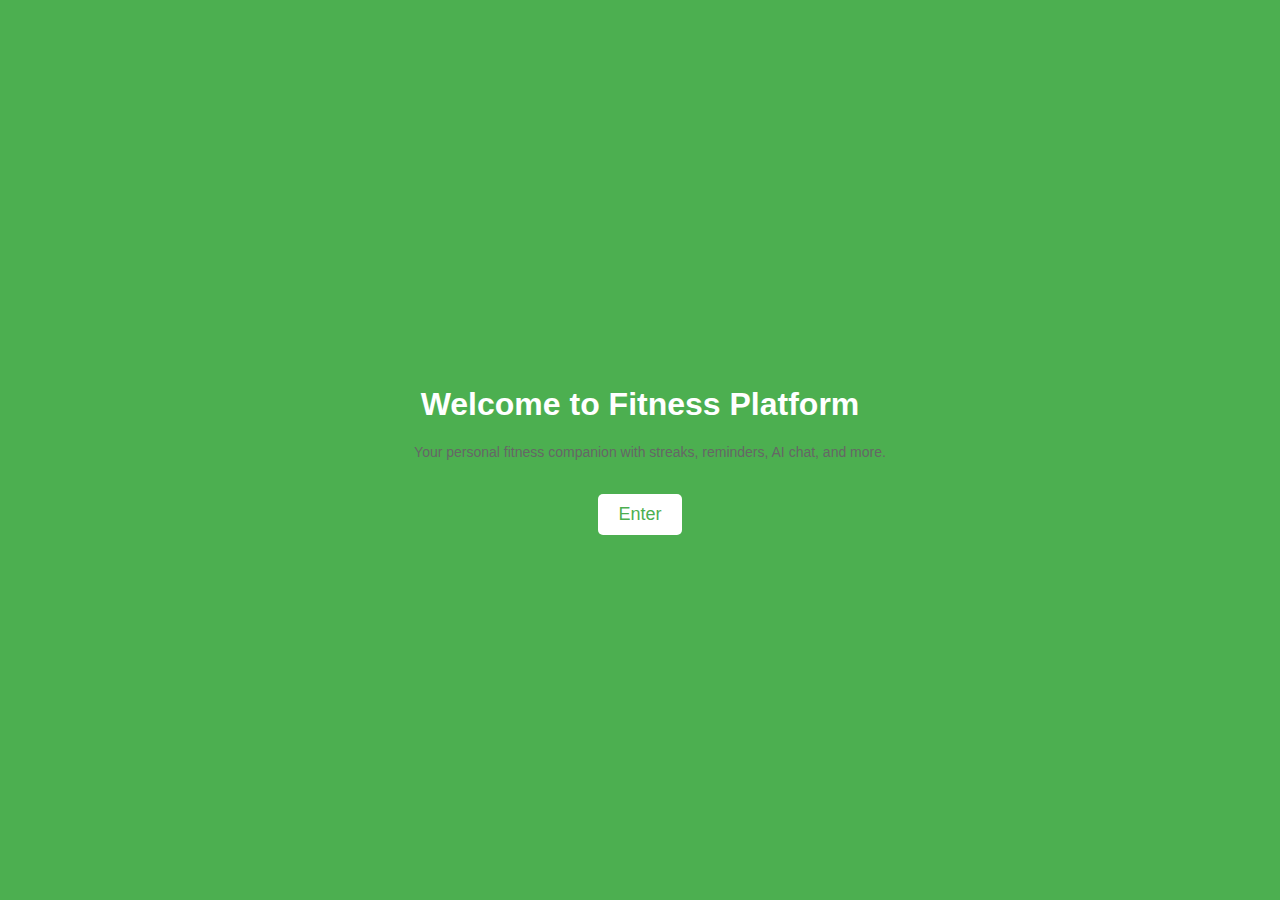
<file: index.html>
<!DOCTYPE html>
<html lang="en">
<head>
  <meta charset="UTF-8">
  <meta name="viewport" content="width=device-width, initial-scale=1.0">
  <title>Fitness Platform - Welcome</title>
  <link rel="stylesheet" href="style.css">
</head>
<body class="intro-page">
  <div class="intro-container">
    <h1>Welcome to Fitness Platform</h1>
    <p>Your personal fitness companion with streaks, reminders, AI chat, and more.</p>
    <a href="home.html" class="enter-button">Enter</a>
  </div>
</body>
</html>
</file>
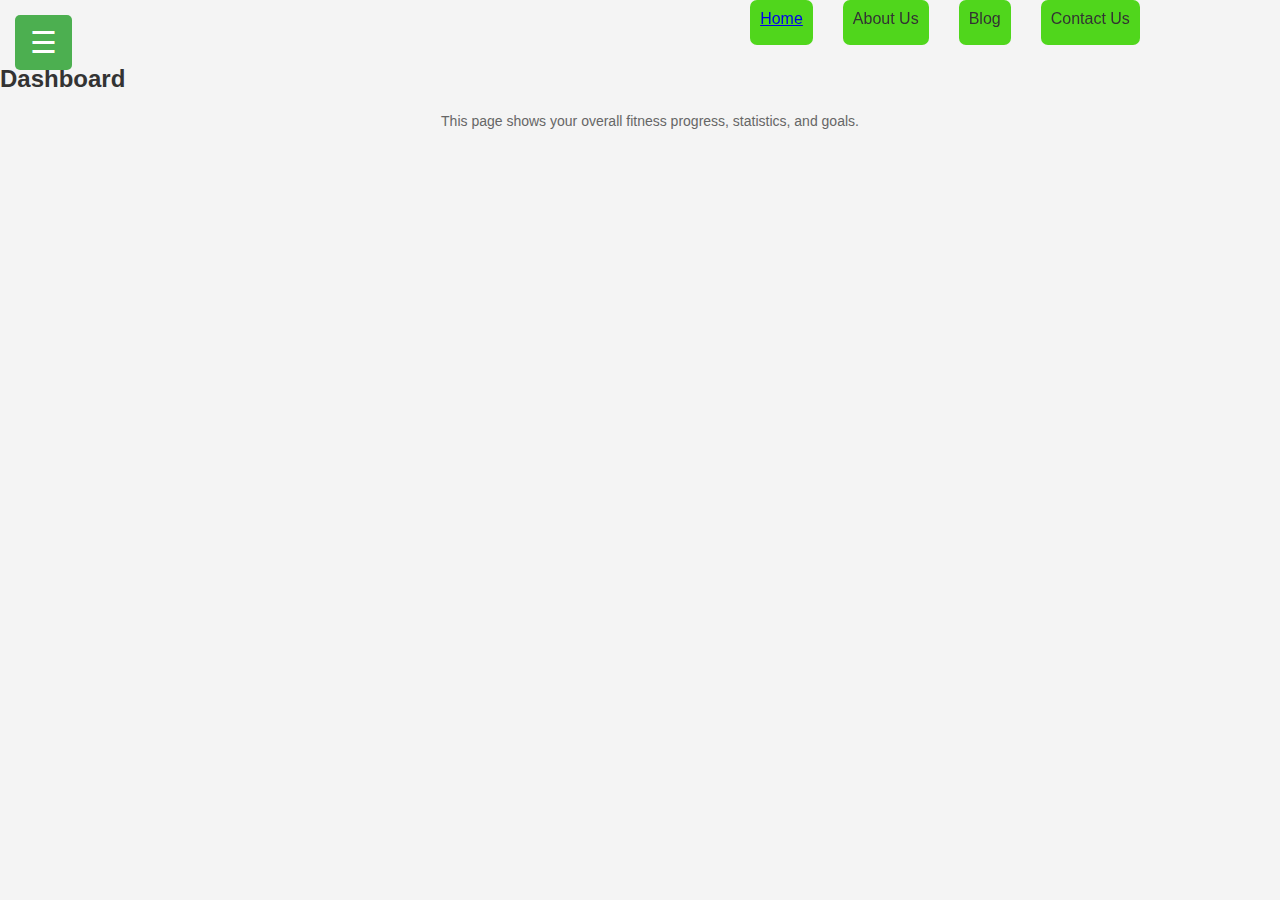
<file: dashboard.html>
<!DOCTYPE html>
<html lang="en">
<head>
  <meta charset="UTF-8">
  <meta name="viewport" content="width=device-width, initial-scale=1.0">
  <title>Fitness Platform - Dashboard</title>
  <link rel="stylesheet" href="style.css">
</head>
<body>
  <header>
    <div class="head"><a href="home.html">Home</a></div>
    <div class="head">About Us</div>
    <div class="head">Blog</div>
    <div class="head">Contact Us</div>
  </header>
  
  <div id="sidebar" class="sidebar">
    <h2>Menu</h2>
    <ul>
      <li><a href="profile.html">Profile</a></li>
      <li><a href="dashboard.html">Dashboard</a></li>
      <li><a href="streaks.html">Streaks</a></li>
      <li><a href="reminders.html">Reminders</a></li>
      <li><a href="chatbot.html">Chat with AI</a></li>
    </ul>
  </div>
  <div id="fakehead">
    <div id="menu-icon" onclick="toggleSidebar()">&#9776;</div>
  </div>
  <div class="content">
    <h2>Dashboard</h2>
    <p>This page shows your overall fitness progress, statistics, and goals.</p>
  </div>

  <script src="script.js"></script>
</body>
</html>
</file>
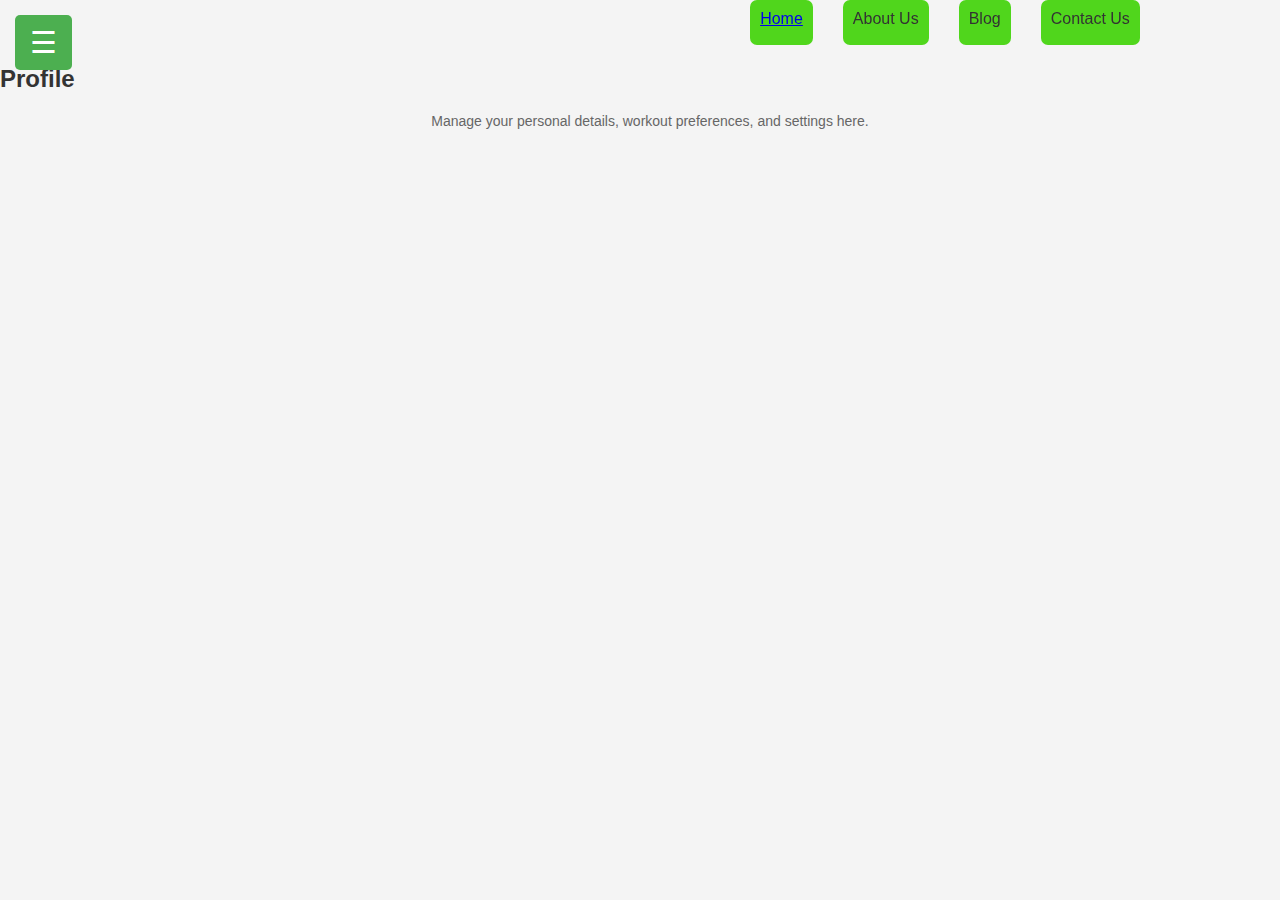
<file: profile.html>
<!DOCTYPE html>
<html lang="en">
<head>
  <meta charset="UTF-8">
  <meta name="viewport" content="width=device-width, initial-scale=1.0">
  <title>Fitness Platform - Profile</title>
  <link rel="stylesheet" href="style.css">
</head>
<body>
  <header>
    <div class="head"><a href="home.html">Home</a></div>
    <div class="head">About Us</div>
    <div class="head">Blog</div>
    <div class="head">Contact Us</div>
  </header>

  <div id="sidebar" class="sidebar">
    <h2>Menu</h2>
    <ul>
      <li><a href="profile.html">Profile</a></li>
      <li><a href="dashboard.html">Dashboard</a></li>
      <li><a href="streaks.html">Streaks</a></li>
      <li><a href="reminders.html">Reminders</a></li>
      <li><a href="chatbot.html">Chat with AI</a></li>
    </ul>
  </div>
  <div id="fakehead">
    <div id="menu-icon" onclick="toggleSidebar()">&#9776;</div>
  </div>
  <div class="content">
    <h2>Profile</h2>
    <p>Manage your personal details, workout preferences, and settings here.</p>
  </div>

  <script src="script.js"></script>
</body>
</html>
</file>
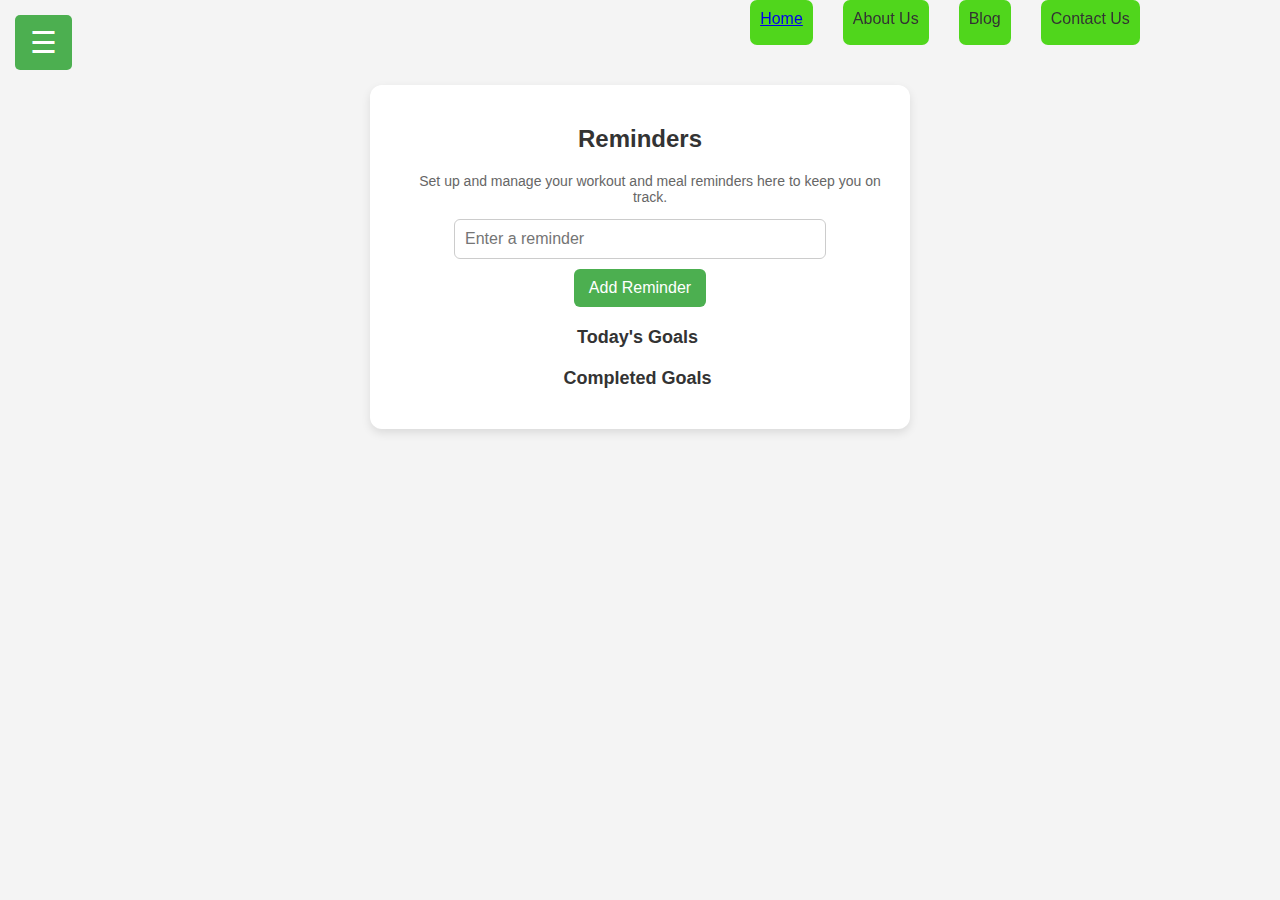
<file: reminders.html>
<!DOCTYPE html>
<html lang="en">
  <head>
    <meta charset="UTF-8" />
    <meta name="viewport" content="width=device-width, initial-scale=1.0" />
    <title>Fitness Platform - Reminders</title>
    <link rel="stylesheet" href="style.css" />
  </head>
  <body class="reminders-page">
    <header>
      <div class="head"><a href="home.html">Home</a></div>
      <div class="head">About Us</div>
      <div class="head">Blog</div>
      <div class="head">Contact Us</div>
    </header>
    <div id="fakehead">
      <div id="menu-icon" onclick="toggleSidebar()">&#9776;</div>
    </div>
    <div id="sidebar" class="sidebar">
      <h2>Menu</h2>
      <ul>
        <li><a href="profile.html">Profile</a></li>
        <li><a href="dashboard.html">Dashboard</a></li>
        <li><a href="streaks.html">Streaks</a></li>
        <li><a href="reminders.html">Reminders</a></li>
        <li><a href="chatbot.html">Chat with AI</a></li>
      </ul>
    </div>

    <div class="content">
      <h2>Reminders</h2>
      <p>
        Set up and manage your workout and meal reminders here to keep you on
        track.
      </p>
      <!-- Form to Add Reminders -->
      <input type="text" id="reminderInput" placeholder="Enter a reminder" />
      <button onclick="addReminder()">Add Reminder</button>

      <!-- Today's Goals -->
      <h3>Today's Goals</h3>
      <ul id="todayGoals"></ul>

      <!-- Completed Goals -->
      <h3>Completed Goals</h3>
      <ul id="completedGoals"></ul>
    </div>

    <script src="script.js"></script>
  </body>
</html>
</file>
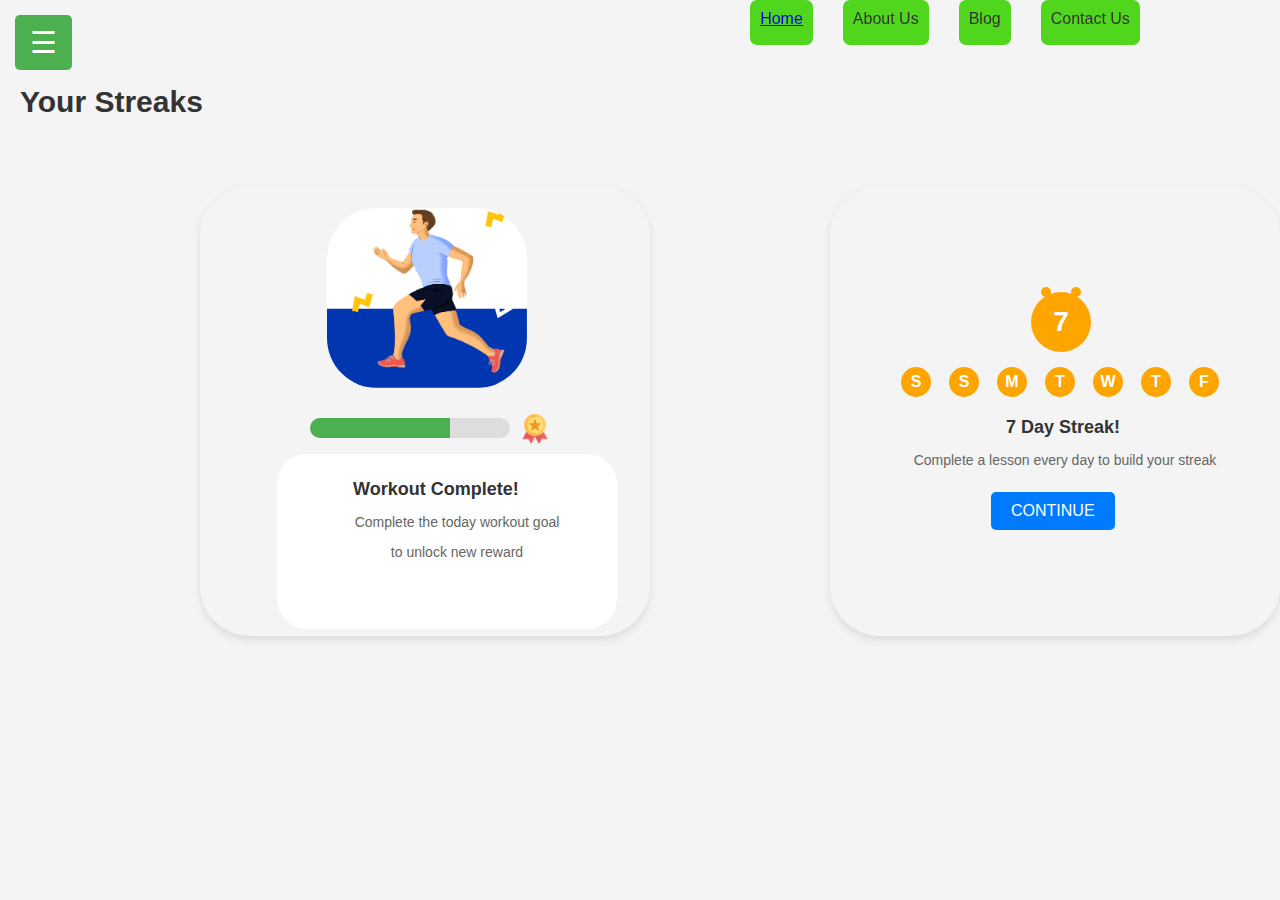
<file: streaks.html>
<!-- <!DOCTYPE html>
<html lang="en">
<head>
  <meta charset="UTF-8">
  <meta name="viewport" content="width=device-width, initial-scale=1.0">
  <title>Fitness Platform - Streaks</title>
  <link rel="stylesheet" href="style.css">
</head>
<body>
  <header>
    <div class="head"><a href="home.html">Home</a></div>
    <div class="head">About Us</div>
    <div class="head">Blog</div>
    <div class="head">Contact Us</div>
  </header>
  <div id="fakehead">
    <div id="menu-icon" onclick="toggleSidebar()">&#9776;</div>
  </div>
  <div id="sidebar" class="sidebar">
    <h2>Menu</h2>
    <ul>
      <li><a href="profile.html">Profile</a></li>
      <li><a href="dashboard.html">Dashboard</a></li>
      <li><a href="streaks.html">Streaks</a></li>
      <li><a href="reminders.html">Reminders</a></li>
      <li><a href="chatbot.html">Chat with AI</a></li>
    </ul>
  </div>

  <div id="streak_content" class="content">
    <h2>Your Streaks</h2>
    <div id="main_box">
      <div id="box1" class="sbox">
        <div id="streak_img"></div>
        <div class="progress-container">
          <div class="progress-bar" style="width: 70%;"></div>
          <img src="data/medal.png" height="20px" width="20px" alt="">
        </div>  
        <div id="streak_text"></div>
      </div>
      <div id="box2" class="sbox">

      </div>
    </div>
  </div>

  <script src="script.js"></script>
</body>
</html> -->

<!DOCTYPE html>
<html lang="en">
  <head>
    <meta charset="UTF-8" />
    <meta name="viewport" content="width=device-width, initial-scale=1.0" />
    <title>Fitness Platform - Streaks</title>
    <link rel="stylesheet" href="style.css" />
  </head>
  <body>
    <header>
      <div class="head"><a href="home.html">Home</a></div>
      <div class="head">About Us</div>
      <div class="head">Blog</div>
      <div class="head">Contact Us</div>
    </header>

    <div id="fakehead">
      <div id="menu-icon" onclick="toggleSidebar()">&#9776;</div>
    </div>

    <!-- Sidebar -->
    <div id="sidebar" class="sidebar">
      <h2>Menu</h2>
      <ul>
        <li><a href="profile.html">Profile</a></li>
        <li><a href="dashboard.html">Dashboard</a></li>
        <li><a href="streaks.html">Streaks</a></li>
        <li><a href="reminders.html">Reminders</a></li>
        <li><a href="chatbot.html">Chat with AI</a></li>
      </ul>
    </div>

    <!-- Streaks Section -->
    <div id="streak_content" class="content">
      <h2>Your Streaks</h2>

      <div id="main_box">
        <!-- Streak Box 1 -->
        <div id="box1" class="sbox">
          <div id="streak_img">
            <img
              id="str_img"
              src="data/Smart workout.png"
              width="200px"
              height="180px"
              alt=""
            />
          </div>
          <div id="com_p">
            <div class="progress-container">
              <div class="progress-bar" id="progressBar1"></div>
            </div>
            <img
              src="data/medal.png"
              id="rewardImage"
              class="reward"
              alt="Reward"
            />
          </div>
          <div id="streak_text">
            <h3 class="ti">Workout Complete!</h3>
            <p class="tii">Complete the today workout goal</p>
            <p class="tiii">to unlock new reward</p>
          </div>
        </div>

        <!-- Streak Box 2 -->
        <div id="box2" class="sbox">
          <div class="streak-tracker">
            <div class="streak-icon">
              <span>7</span>
            </div>
            <div class="streak-days">
              <span class="day completed">S</span>
              <span class="day completed">S</span>
              <span class="day completed">M</span>
              <span class="day completed">T</span>
              <span class="day completed">W</span>
              <span class="day completed">T</span>
              <span class="day completed">F</span>
            </div>
            <h3>7 Day Streak!</h3>
            <p>Complete a lesson every day to build your streak</p>
            <button class="continue-btn">CONTINUE</button>
          </div>
        </div>
      </div>
    </div>

    <script src="script.js"></script>
  </body>
</html>
</file>
<file: style.css>
/* style.css */
body {
  font-family: Arial, sans-serif;
  margin: 0;
  padding: 0;
  background-color: #f4f4f4;
  color: #333;
  height: 100%;
  width: 100%;
}

@font-face {
  font-family: "Winky Sans";
  src: url("fonts/WinkySans.ttf") format("truetype"); /* Change path if needed */
  font-weight: normal;
  font-style: normal;
}

.intro-page {
  display: flex;
  justify-content: center;
  align-items: center;
  height: 100vh;
  text-align: center;
  background: #4caf50;
  color: #fff;
}

.enter-button {
  display: inline-block;
  padding: 10px 20px;
  margin-top: 20px;
  background: #fff;
  color: #4caf50;
  text-decoration: none;
  font-size: 18px;
  border-radius: 5px;
}
.sidebar {
  width: 250px;
  height: 100vh;
  position: fixed;
  left: -250px; /* Initially hidden */
  top: 0;
  background: #333;
  color: white;
  padding-top: 20px;
  transition: left 0.3s ease-in-out;
}

.sidebar ul {
  list-style: none;
  padding: 0;
}

.sidebar ul li {
  padding: 15px;
  cursor: pointer;
  border-bottom: 1px solid #555;
}

.sidebar ul li:hover {
  background: #4caf50;
}

/* Menu Icon */
#menu-icon {
  font-size: 30px;
  cursor: pointer;
  position: absolute;
  top: 15px;
  left: 15px;
  background: #4caf50;
  color: white;
  padding: 10px 15px;
  border-radius: 5px;
  z-index: 2000;
}

/* Content Styling */
#content_home {
  width: 100%;
  height: 600px;
  margin-left: 10px;
  padding: 20px;
  display: flex;
  /* justify-content: center; */
}

#hi {
  margin-left: 217px;
  font-style: italic;
  font-size: 30px;
  color: #4caf50;
}
#fakehead {
  width: 10%;
  height: 45px;
}
#menu-icon {
  font-size: 30px;
  cursor: pointer;
  position: absolute;
  top: 15px;
  left: 15px;
  background: #4caf50;
  color: white;
  padding: 10px 15px;
  border-radius: 5px;
}
header {
  width: 50%;
  height: 45px;
  display: flex;
  justify-content: center;
  margin-left: 50%;
  position: fixed;
}
.head {
  background-color: #50d61c;
  margin-right: 30px;
  padding: 10px;
  border-radius: 7px;
}
#text {
  width: 50%;
  height: 580px;
}
#immg {
  height: 520px;
  width: 45%;
  display: flex;
  justify-content: center;
  border-radius: 50px;
  background-color: #e1d8d8;
}
#image_home {
  border-radius: 40px;
  height: 520px;
}
#page2 {
  height: 600px;
  width: 1330px;
  /* background-color: #e06e6e; */
}
#pro_icon {
  margin-left: 235px;
}
.sidebar h2 {
  margin-left: 80px;
}
#tp {
  height: 355px;
  width: 600px;
  background-color: #e1d8d8;
  padding: 5px;
  border-radius: 50px;
}
#tp_heading {
  margin-top: 30px;
  margin-left: 200px;
}
.box {
  height: 160px;
  width: 200px;
  background-color: #a29f9f;
  margin-right: 30px;
  margin-left: 30px;
  border-radius: 30px;
}
#feature {
  display: flex;
  justify-content: center;
  padding: 10px;
}
#workout_time_spent {
  font-family: "Winky Sans", sans-serif;
  font-size: 90px;
  font-style: italic;
  margin-left: 48px;
  margin-top: 10px;
  margin-bottom: 0px;
}
#cal {
  margin-left: 61px;
  font-size: 18px;
  margin-top: 5px;
}
#cal_num {
  font-size: 90px;
  font-style: italic;
  margin-left: 22px;
  margin-top: 10px;
  margin-bottom: 0px;
}
#workout_time_tital {
  margin-left: 48px;
  font-size: 18px;
  margin-top: 5px;
}
#streak_content {
  margin-top: 40px;
  margin-left: 20px;
}
#streak_content h2 {
  font-size: 30px;
}
#main_box {
  width: 1480px;
  height: 535px;
  /* background-color: #774141; */
  display: flex;
  align-items: center;
}
.sbox {
  height: 450px;
  width: 450px;
  /* background-color: #55d42b; */
  border-radius: 50px;
  margin-left: 180px;
  margin-right: 2;
  box-shadow: 0px 4px 8px rgba(0, 0, 0, 0.1);
  flex-direction: column;
}

#box2 {
  display: flex;
  justify-content: center;
  align-items: center;
}

#streak_img {
  margin-top: 2px;
  margin-left: 92px;
  width: 270px;
  height: 220px;
  border-radius: 30px;
  display: flex;
  justify-content: center;
  align-items: center;
}
.progress-container {
  width: 200px;
  height: 20px;
  background-color: #ddd;
  border-radius: 10px;
  overflow: hidden;
  position: relative;
  margin-left: 10px;
  margin-top: 10px;
}

.progress-bar {
  height: 100%;
  background-color: #4caf50;
  width: 0%; /* Dynamically updated */
  transition: width 0.5s ease-in-out;
}

/* Reward Image */
.reward {
  width: 30px;
  height: 30px;
  margin-left: 10px;
  margin-top: 6px;
}
#com_p {
  display: flex;
  justify-content: center;
}
#str_img {
  border-radius: 50px;
}
#streak_text {
  background-color: #fff;
  margin-left: 77px;
  width: 300px;
  height: 135px;
  border-radius: 30px;
  margin-top: 10px;
  padding: 20px;
}
.ti {
  margin-left: 56px;
}

/* Streak Icon */
.streak-icon {
  background: orange;
  color: white;
  font-size: 28px;
  font-weight: bold;
  width: 60px;
  height: 60px;
  display: flex;
  justify-content: center;
  align-items: center;
  border-radius: 50%;
  position: relative;
  margin-bottom: 15px;
  margin-left: 140px;
}

.streak-icon::before,
.streak-icon::after {
  content: "";
  position: absolute;
  width: 10px;
  height: 10px;
  background: orange;
  border-radius: 50%;
}

.streak-icon::before {
  top: -5px;
  left: 10px;
}

.streak-icon::after {
  top: -5px;
  right: 10px;
}

/* Streak Days */
.streak-days {
  display: flex;
  gap: 8px;
  margin-bottom: 20px;
}

.day {
  width: 30px;
  height: 30px;
  display: flex;
  justify-content: center;
  align-items: center;
  border-radius: 50%;
  background: lightgray;
  font-weight: bold;
  color: white;
  margin-left: 10px;
}

.completed {
  background: orange;
}

/* Streak Text */
h3 {
  font-size: 18px;
  margin: 5px 0;
  margin-left: 115px;
}

p {
  font-size: 14px;
  text-align: center;
  color: #666;
  margin-left: 20px;
}

/* Continue Button */
.continue-btn {
  background: #007bff;
  color: white;
  border: none;
  padding: 10px 20px;
  border-radius: 5px;
  cursor: pointer;
  margin-top: 10px;
  font-size: 16px;
  margin-left: 100px;
}

.continue-btn:hover {
  background: #0056b3;
}
/* Reset default styles only inside chatbot */
.chatbot-ui * {
  margin: 0;
  padding: 0;
  box-sizing: border-box;
  font-family: Arial, sans-serif;
}

/* Center chatbot on screen */
.chatbot-ui {
  display: flex;
  justify-content: center;
  align-items: center;
  height: 100vh;
  background-color: #f4f4f4;
}

/* Chat container */
.chatbot-ui .chat-container {
  width: 400px;
  height: 600px;
  display: flex;
  flex-direction: column;
  background: white;
  border-radius: 10px;
  box-shadow: 0px 4px 10px rgba(0, 0, 0, 0.2);
  overflow: hidden;
}

/* Chat header */
.chatbot-ui .chat-header {
  background: #007bff;
  color: white;
  text-align: center;
  padding: 15px;
  font-size: 18px;
  font-weight: bold;
}

/* Chat box styling */
.chatbot-ui #chat-box {
  flex-grow: 1;
  overflow-y: auto;
  padding: 15px;
  display: flex;
  flex-direction: column;
}

/* Messages */
.chatbot-ui .message {
  max-width: 75%;
  padding: 10px;
  margin: 5px;
  border-radius: 10px;
}

/* User message */
.chatbot-ui .user {
  align-self: flex-end;
  background: #007bff;
  color: white;
}

/* AI message */
.chatbot-ui .ai {
  align-self: flex-start;
  background: #e5e5e5;
}

/* Input section */
.chatbot-ui .chat-input {
  display: flex;
  padding: 10px;
  background: white;
  border-top: 1px solid #ddd;
}

/* Input field */
.chatbot-ui input {
  flex: 1;
  padding: 10px;
  border: 1px solid #ddd;
  border-radius: 5px;
  outline: none;
}

/* Send button */
.chatbot-ui button {
  padding: 10px 15px;
  margin-left: 10px;
  background: #007bff;
  color: white;
  border: none;
  border-radius: 5px;
  cursor: pointer;
}

.chatbot-ui button:hover {
  background: #0056b3;
}
/* Apply styles only to the Reminders page */
.reminders-page {
  font-family: Arial, sans-serif;
  background-color: #f4f4f4;
  margin: 0;
  padding: 0;
  text-align: center;
}

/* Main Container */
.reminders-page .content {
  margin-top: 40px;
  padding: 20px;
  background: white;
  max-width: 500px;
  margin-left: auto;
  margin-right: auto;
  border-radius: 12px;
  box-shadow: 0px 4px 10px rgba(0, 0, 0, 0.1);
}

/* Headings */
.reminders-page h2 {
  color: #333;
}
.reminders-page h3 {
  margin-top: 20px;
  color: #333;
  margin-right: 120px;
}

.reminders-page p {
  color: #666;
}

/* Input Field */
.reminders-page input[type="text"] {
  width: 70%;
  padding: 10px;
  font-size: 16px;
  border: 1px solid #ccc;
  border-radius: 6px;
  outline: none;
  margin-bottom: 10px;
}

/* Add Reminder Button */
.reminders-page button {
  background-color: #4caf50;
  color: white;
  border: none;
  padding: 10px 15px;
  font-size: 16px;
  cursor: pointer;
  border-radius: 6px;
  transition: 0.3s;
}

.reminders-page button:hover {
  background-color: #388e3c;
}

/* Reminder Lists */
.reminders-page ul {
  list-style: none;
  padding: 0;
  text-align: left;
  max-width: 400px;
  margin: 20px auto;
}

/* Checkbox Styling */
.reminders-page li input {
  margin-right: 10px;
  transform: scale(1.3);
}

/* Completed Goals */
.reminders-page #completedGoals li {
  text-decoration: line-through;
  color: #777;
  background: #f1f1f1;
}
</file>
